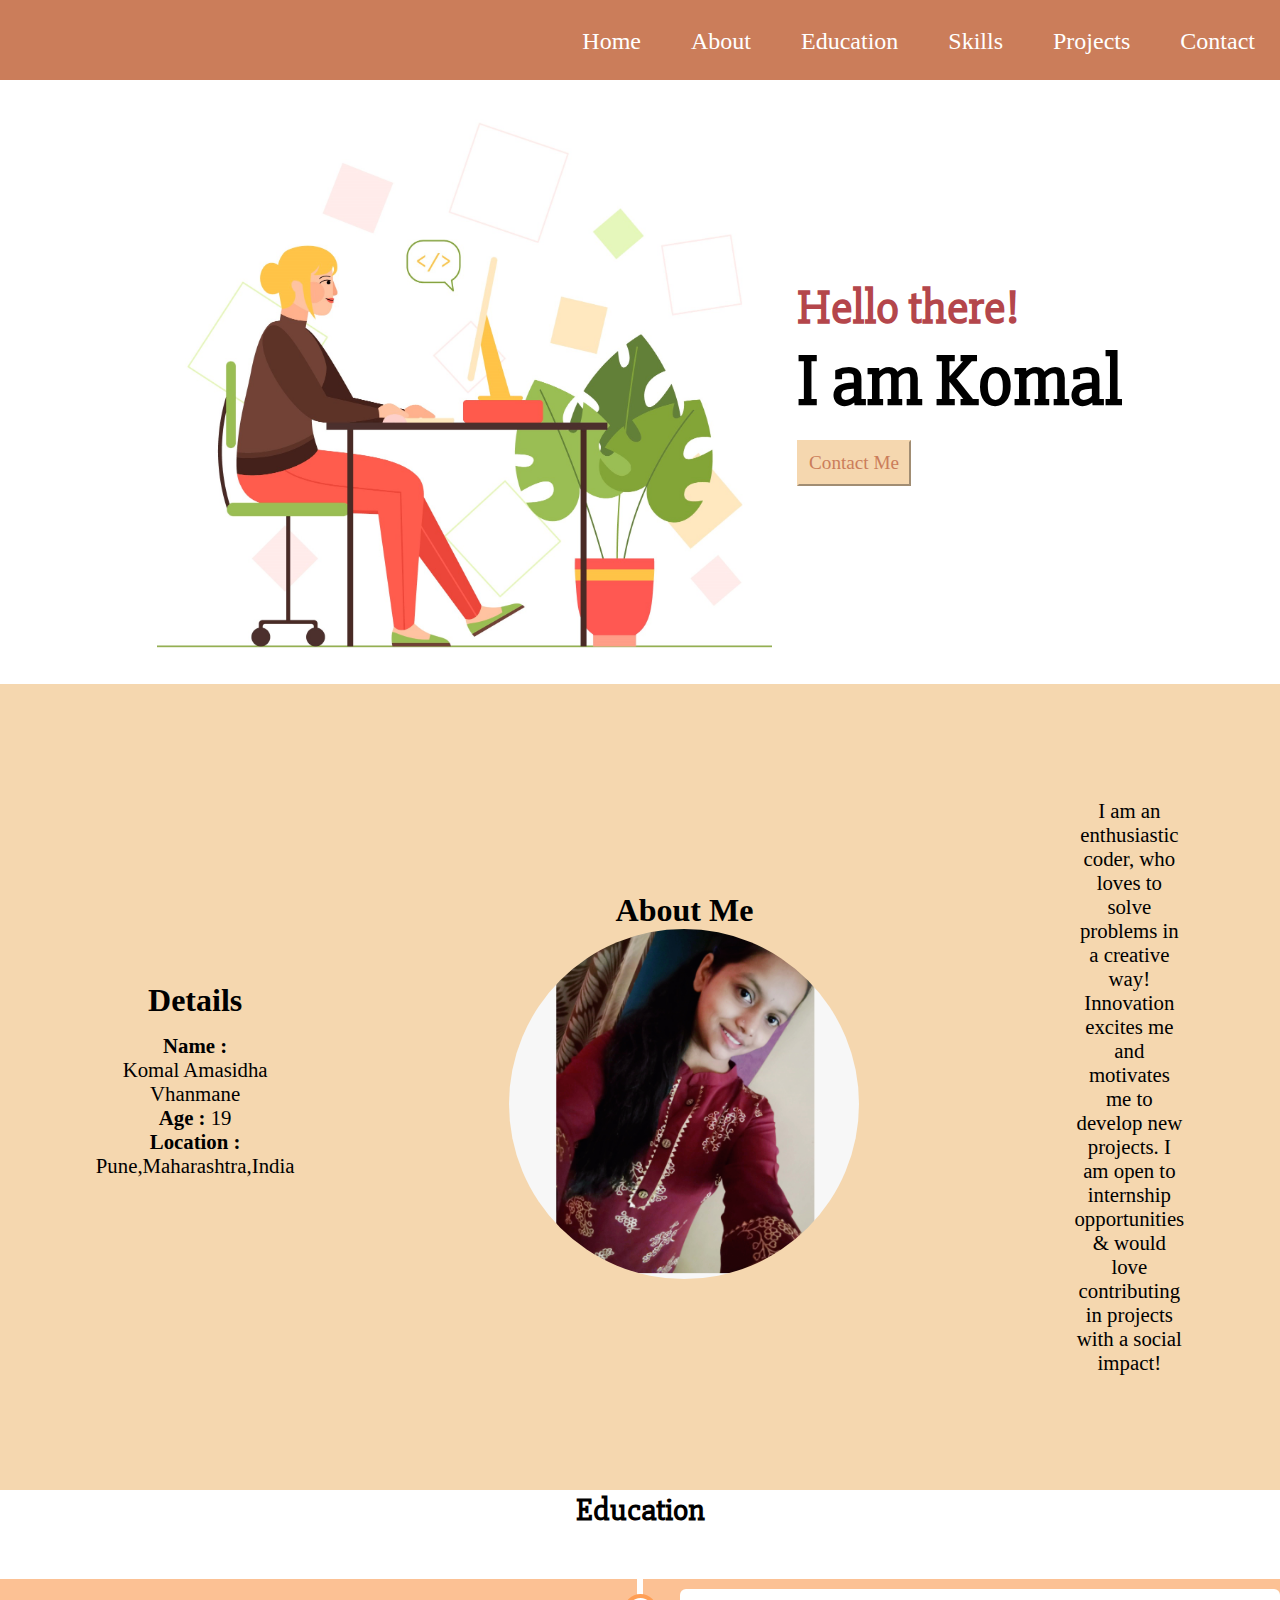
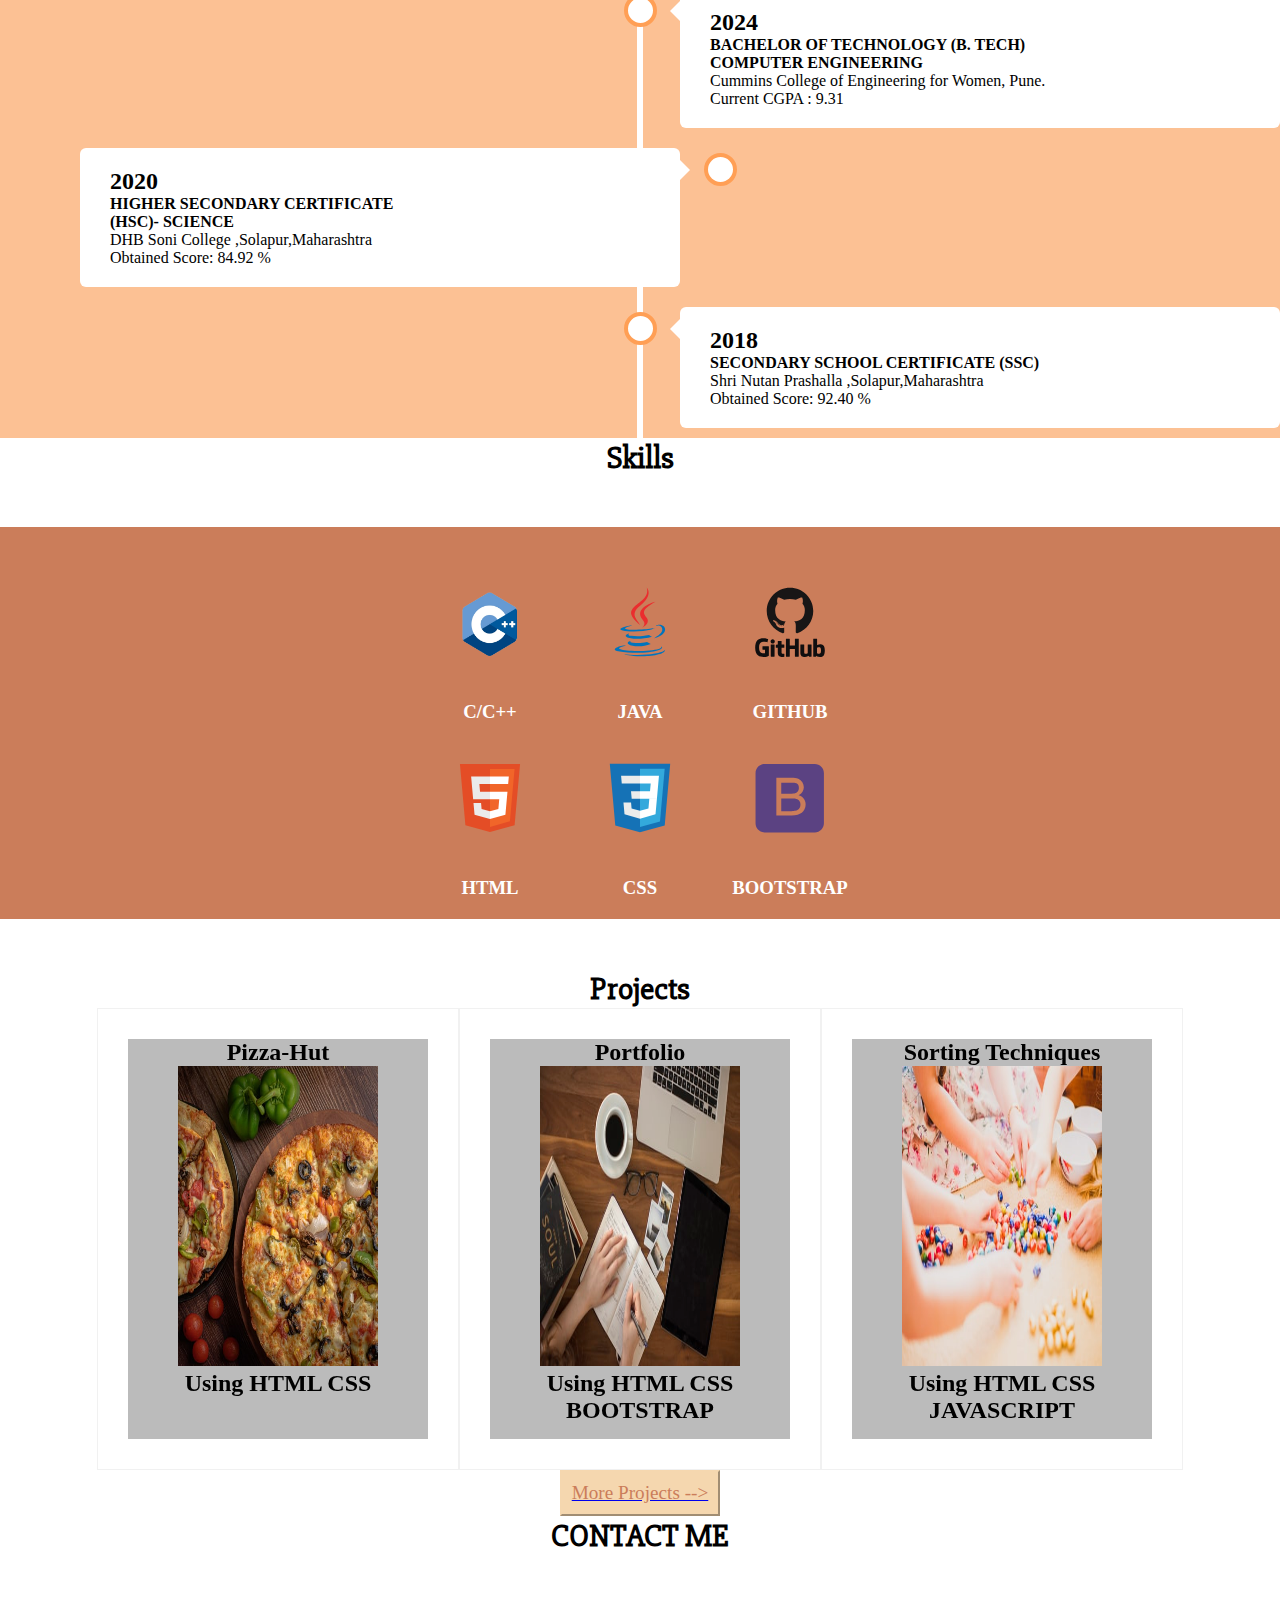
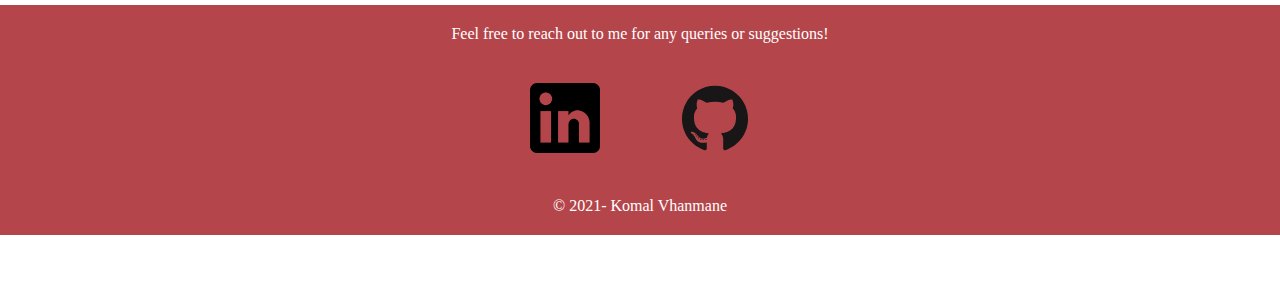
<file: index.html>
<!DOCTYPE html>
<html lang="en">
<head>
    <meta charset="UTF-8">
    <meta http-equiv="X-UA-Compatible" content="IE=edge">
    <meta name="viewport" content="width=device-width, initial-scale=1.0">
    <title>Komal's Portfolio Website</title>
    <link rel="stylesheet" href="style.css">
    <link rel="stylesheet" media="screen and (max-width: 1100px)" href="phone.css">
    <!--Google fonts-->
    <link rel="preconnect" href="https://fonts.googleapis.com">
    <link rel="preconnect" href="https://fonts.gstatic.com" crossorigin>
    <link href="https://fonts.googleapis.com/css2?family=Estonia&family=Slabo+27px&display=swap" rel="stylesheet">
</head>
<body>
    <nav>
    <div class="Navbar">
        <ul>
           <a href="#home"> <li>Home</li></a>
           <a href="#about"> <li>About</li></a>
           <a href="#Education"> <li>Education</li></a>
           <a href="#skills"> <li>Skills</li></a>
           <a href="#Projects"> <li>Projects</li></a>
           <a href="#contact"> <li>Contact</li></a>
        </ul>
    </div>
    </nav>
    <section id="home">
        <div class="image">
            <img src="index-1.jpg" alt="">
        </div>
        <div class="name">
            <h1>Hello there!</h1>
            <h2>I am Komal</h2>
            <a href="#contact"><button class="btn">Contact Me</button> </a>
        </div>
    </section>
    <section id="about">
        <div class="box">
            <h1>Details</h1>
            <p><b>Name : </b> <br>Komal Amasidha Vhanmane <br> <b>Age : </b> 19 <br> <b>Location : </b><br> Pune,Maharashtra,India</p>
        </div>
        <div class="box">
            <h1>About Me <br></h1>
            <img src="IMG_20211203_143534_531.jpg" alt="">
        </div>
        <div class="box">
            <p>I am an enthusiastic coder, who loves to solve problems in a creative way! Innovation excites me and motivates me to develop new projects.
                I am open to internship opportunities & would love contributing in projects with a social impact!</p>
        </div>
    </section>
    <h1 style="font-size: 2rem; text-align: center; font-family: 'Estonia', cursive;
    font-family: 'Slabo 27px', serif; ">Education</h1>
    <section id="Education">
        <div class="timeline">
            <div class="container right">
              <div class="content">
                <h2>2024</h2>
                <p><b>BACHELOR OF TECHNOLOGY (B. TECH) <br>
                    COMPUTER ENGINEERING</b><br>
                    Cummins College of Engineering for Women, Pune. <br>
                    Current CGPA : 9.31</p>
              </div>
            </div>
            <div class="container left">
              <div class="content">
                <h2>2020</h2>
                <p><b>HIGHER SECONDARY CERTIFICATE <br> (HSC)- SCIENCE</b><br>
                    DHB Soni College ,Solapur,Maharashtra <br>
                    Obtained Score: 84.92 % </p>
              </div>
            </div>
            <div class="container right">
              <div class="content">
                <h2>2018</h2>
                <p><b>SECONDARY SCHOOL CERTIFICATE (SSC)</b><br>
                    Shri Nutan Prashalla ,Solapur,Maharashtra <br>
                    Obtained Score: 92.40 % </p>
              </div>
            </div>
          </div>
    </section>
    <h1 style="font-size: 2rem; text-align: center; font-family: 'Estonia', cursive;
    font-family: 'Slabo 27px', serif; ">Skills</h1>
    <section id="skills">
        <div class="box1">
            <div>
                <img src="c--logo-icon-0.png" alt="">
                <h3>C/C++</h3>
            </div>
            <div>
                <img src="java-icon.svg" alt="">
                <h3>JAVA</h3>
            </div>
            <div>
                <img src="github-skill.svg" alt="">
                <h3>GITHUB</h3>
            </div>
        </div>
        <div class="box1">
            <div>
                <img src="html5-icon.svg" alt="">
                <h3>HTML</h3>
            </div>
            <div>
                <img src="css3-icon.svg" alt="">
                <h3>CSS</h3>
            </div>
            <div>
                <img src="bootstrap-icon.svg" alt="">
                <h3>BOOTSTRAP</h3>
            </div>
        </div>
    </section>
    <h1 style="font-size: 2rem; text-align: center; font-family: 'Estonia', cursive;
    font-family: 'Slabo 27px', serif; ">Projects</h1>
    <section id="Projects">
        <div id="row">
            <div class="flip-box">
                <div class="flip-box-inner">
                  <div class="flip-box-front">
                    <h2>Pizza-Hut</h2>
                    <img src="Pizza-projects.jpg" alt="">
                    <h2>Using HTML CSS</h2>
                  </div>
                  <div class="flip-box-back">
                    <h2>GITHUB LINK</h2>
                    <img src="my_hobbies_image.svg" alt="">
                    <a href="https://komalvhanmane.github.io/PizzaWeb.github.io/"><button class="btn">Preview Site</button></a>
                    <a href="https://github.com/komalvhanmane/PizzaWeb.github.io.git"><button class="btn">Code</button></a>
                  </div>
                </div>
            </div>
            <div class="flip-box">
                <div class="flip-box-inner">
                  <div class="flip-box-front">
                    <h2>Portfolio</h2>
                    <img src="portfolio.jpg" alt="">
                    <h2>Using HTML CSS BOOTSTRAP</h2>
                  </div>
                  <div class="flip-box-back">
                    <h2>GITHUB LINK</h2>
                    <img src="my_hobbies_image.svg" alt="">
                    <a href="https://komalvhanmane.github.io/Portfolio/"><button class="btn">Preview Site</button></a>
                    <a href="https://github.com/komalvhanmane/Portfolio.git"><button class="btn">Code</button></a>
                  </div>
                </div>
            </div>
            <div class="flip-box">
                <div class="flip-box-inner">
                  <div class="flip-box-front">
                    <h2>Sorting Techniques</h2>
                    <img src="Sorting.jpg" alt="">
                    <h2>Using HTML CSS JAVASCRIPT</h2>
                  </div>
                  <div class="flip-box-back">
                    <h2>GITHUB LINK</h2>
                    <img src="my_hobbies_image.svg" alt="">
                   <a href="https://komalvhanmane.github.io/Sorting-Techniques/"><button class="btn">Preview Site</button></a> 
                    <a href="https://github.com/komalvhanmane/Sorting-Techniques.git"><button class="btn">Code</button><h2></h2></a>
                  </div>
                </div>
            </div>
        </div>
        <a style="display : flex;justify-content: center;" href="projects.html"><button class="btn">More Projects --></button></a>
    </section>
    <h1 style="font-size: 2rem; text-align: center; font-family: 'Estonia', cursive;
    font-family: 'Slabo 27px', serif; ">CONTACT ME</h1>
    <section id="contact">
        <p style="text-align: center;">Feel free to reach out to me for any queries or suggestions!</p>
        <div class="box1">
            <div>
                <a href="https://www.linkedin.com/in/komal-vhanmane-222673203/"><img src="linkedin-logo.png" alt=""></a>
            </div>
            <div>
                <a href="https://github.com/komalvhanmane"><img src="github-icon.svg" alt=""></a>
            </div>
        </div>
        <p style="text-align: center;">© 2021- Komal Vhanmane</p>
    </section>
</body>
</html>
</file>
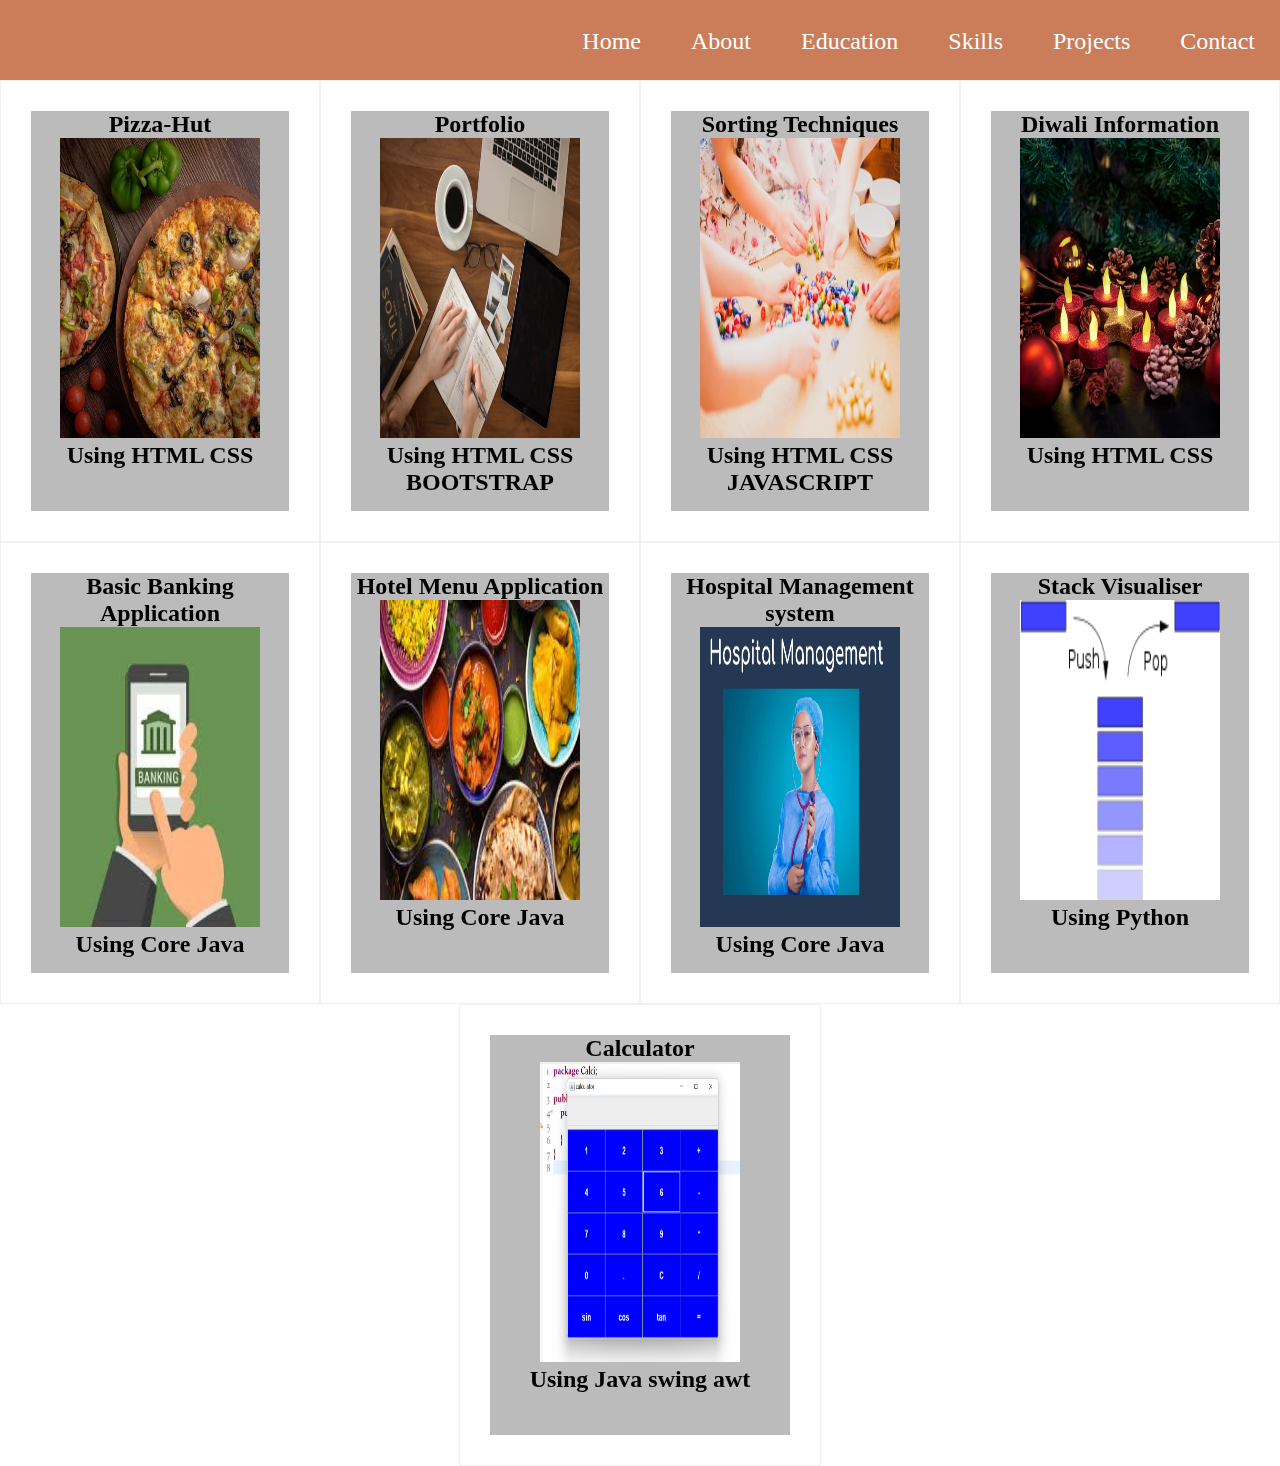
<file: projects.html>
<!DOCTYPE html>
<html lang="en">
<head>
    <meta charset="UTF-8">
    <meta http-equiv="X-UA-Compatible" content="IE=edge">
    <meta name="viewport" content="width=device-width, initial-scale=1.0">
    <title>Projects</title>
    <link rel="stylesheet" href="style.css">
    <link rel="stylesheet" media="screen and (max-width: 1100px)" href="phone.css">
    <!--Google fonts-->
    <link rel="preconnect" href="https://fonts.googleapis.com">
    <link rel="preconnect" href="https://fonts.gstatic.com" crossorigin>
    <link href="https://fonts.googleapis.com/css2?family=Estonia&family=Slabo+27px&display=swap" rel="stylesheet">
</head>
<body>
    <nav>
        <div class="Navbar">
            <ul>
                <a href="index.html"> <li>Home</li></a>
                <a href="index.html"> <li>About</li></a>
                <a href="index.html"> <li>Education</li></a>
                <a href="index.html"> <li>Skills</li></a>
                <a href="index.html"> <li>Projects</li></a>
                <a href="index.html"> <li>Contact</li></a>
            </ul>
        </div>
    </nav>
    <section id="Projects">
        <div id="row">
            <div class="flip-box">
                <div class="flip-box-inner">
                  <div class="flip-box-front">
                    <h2>Pizza-Hut</h2>
                    <img src="Pizza-projects.jpg" alt="">
                    <h2>Using HTML CSS</h2>
                  </div>
                  <div class="flip-box-back">
                    <h2>GITHUB LINK</h2>
                    <img src="my_hobbies_image.svg" alt="">
                    <a href="https://komalvhanmane.github.io/PizzaWeb.github.io/"><button class="btn">Preview Site</button></a>
                    <a href="https://github.com/komalvhanmane/PizzaWeb.github.io.git"><button class="btn">Code</button></a>
                  </div>
                </div>
            </div>
            <div class="flip-box">
                <div class="flip-box-inner">
                  <div class="flip-box-front">
                    <h2>Portfolio</h2>
                    <img src="portfolio.jpg" alt="">
                    <h2>Using HTML CSS BOOTSTRAP</h2>
                  </div>
                  <div class="flip-box-back">
                    <h2>GITHUB LINK</h2>
                    <img src="my_hobbies_image.svg" alt="">
                    <a href="https://komalvhanmane.github.io/Portfolio/"><button class="btn">Preview Site</button></a>
                    <a href="https://github.com/komalvhanmane/Portfolio.git"><button class="btn">Code</button></a>
                  </div>
                </div>
            </div>
            <div class="flip-box">
                <div class="flip-box-inner">
                  <div class="flip-box-front">
                    <h2>Sorting Techniques</h2>
                    <img src="Sorting.jpg" alt="">
                    <h2>Using HTML CSS JAVASCRIPT</h2>
                  </div>
                  <div class="flip-box-back">
                    <h2>GITHUB LINK</h2>
                    <img src="my_hobbies_image.svg" alt="">
                   <a href="https://komalvhanmane.github.io/Sorting-Techniques/"><button class="btn">Preview Site</button></a> 
                    <a href="https://github.com/komalvhanmane/Sorting-Techniques.git"><button class="btn">Code</button><h2></h2></a>
                  </div>
                </div>
            </div>
            <div class="flip-box">
                <div class="flip-box-inner">
                  <div class="flip-box-front">
                    <h2>Diwali Information</h2>
                    <img src="diwali.jpg" alt="">
                    <h2>Using HTML CSS</h2>
                  </div>
                  <div class="flip-box-back">
                    <h2>GITHUB LINK</h2>
                    <img src="my_hobbies_image.svg" alt="">
                    <a href="https://komalvhanmane.github.io/Diwali-Website/"><button class="btn">Preview Site</button></a>
                    <a href="https://github.com/komalvhanmane/Diwali-Website.git"><button class="btn">Code</button></a>
                  </div>
                </div>
            </div>
        </div>
        <div id="row">
            <div class="flip-box">
                <div class="flip-box-inner">
                  <div class="flip-box-front">
                    <h2>Basic Banking Application</h2>
                    <img src="banking.jpg" alt="">
                    <h2>Using Core Java</h2>
                  </div>
                  <div class="flip-box-back">
                    <h2>GITHUB LINK</h2>
                    <img src="my_hobbies_image.svg" alt="">
                    <a href="https://github.com/komalvhanmane/Banking-application.git"><button class="btn">Code</button></a>
                  </div>
                </div>
            </div>
            <div class="flip-box">
                <div class="flip-box-inner">
                  <div class="flip-box-front">
                    <h2>Hotel Menu Application</h2>
                    <img src="hotelmenuapp.jpg" alt="">
                    <h2>Using Core Java</h2>
                  </div>
                  <div class="flip-box-back">
                    <h2>GITHUB LINK</h2>
                    <img src="my_hobbies_image.svg" alt="">
                    <a href="https://github.com/komalvhanmane/Hotel-Menu-Application.git"><button class="btn">Code</button></a>
                  </div>
              </div>
            </div>
            <div class="flip-box">
                <div class="flip-box-inner">
                  <div class="flip-box-front">
                    <h2>Hospital Management system</h2>
                    <img src="Code-Shoppy-Youtube-Thumnail6.jpg" alt="">
                    <h2>Using Core Java</h2>
                  </div>
                  <div class="flip-box-back">
                    <h2>GITHUB LINK</h2>
                    <img src="my_hobbies_image.svg" alt="">
                    <a href="https://github.com/komalvhanmane/DS-MiniProject.git"><button class="btn">Code</button></a>
                  </div>
              </div>
            </div>
            <div class="flip-box">
                <div class="flip-box-inner">
                  <div class="flip-box-front">
                    <h2>Stack Visualiser</h2>
                    <img src="Stack vis.png" alt="">
                    <h2>Using Python</h2>
                  </div>
                  <div class="flip-box-back">
                    <h2>GITHUB LINK</h2>
                    <img src="my_hobbies_image.svg" alt="">
                    <a href="https://github.com/komalvhanmane/StackVisualiser.git"><button class="btn">Code</button></a>
                  </div>
              </div>
            </div>
        </div>
        <div id="row">
            <div class="flip-box">
                <div class="flip-box-inner">
                  <div class="flip-box-front">
                    <h2>Calculator</h2>
                    <img src="Screenshot 2022-03-13 093017.png" alt="">
                    <h2>Using Java swing awt</h2>
                  </div>
                  <div class="flip-box-back">
                    <h2>GITHUB LINK</h2>
                    <img src="my_hobbies_image.svg" alt="">
                    <a href="https://github.com/komalvhanmane/Desktop-Calculator"><button class="btn">code</button></a>
                  </div>
                </div>
            </div>
        </div>
       </section>
</body>
</html>
</file>
<file: style.css>
*{
    margin: 0;
    padding: 0;
}
/*-----Navigation Bar--8A2BE1----*/
.Navbar {
    display: flex;
    align-items: flex-end;
    justify-content: flex-end;
    flex-direction: row;
    background: #cb7d5a;
    height: 80px;
}
.Navbar ul{
    display: flex;
    flex-direction: row;
    list-style: none;
}
.Navbar ul a{
    padding: 25px;
    text-decoration: none;
    
}
.Navbar ul a li{
    font-size: 1.5rem;
    color: #ffff;
}
.Navbar ul a :hover{
    font-size: 1.5rem;
    color: black;
}
/*---------home----------*/
#home{
    display: flex;
    align-items: center;
    justify-content: center;
}
#home .image{
    width: 50%;
}
#home .image img{
    height: 600px;
}
#home .name {
    font-family: 'Estonia', cursive;
    font-family: 'Slabo 27px', serif; 
    font-size: 3rem; 
}
#home .name h1{
    font-size: 3rem; 
    color: #b4464b;
}
.btn{
    padding: 10px;
    font-size: 1.2rem;
    font-family: Cambria, Cochin, Georgia, Times, 'Times New Roman', serif;
    background-color:  #f5d7af;
    color: #cb7d5a;
    cursor: pointer;
    border-color: #f5d7af;
}
.btn:hover{
    background-color:  #cb7d5a;
    border-color: #cb7d5a;
    color: white;
}
/*---------About Section----------*/
#about{
    display: flex;
    align-items: center;
    justify-content: center;
    width: 100%;
    background-color: #f5d7af;
}
#about .box{
    margin: 100px;
    width: 33.30%;
}
#about .box img{
    height: 350px;
    border-radius: 250px;
}
#about .box h1{
    text-align: center;
}
#about .box p{
    text-align: center;
    padding: 15px;
    font-size: 1.3rem;
}
/*Timeline*/
#Education{
    margin-top: 50px;
    background-color: rgb(252, 193, 148);
}
.timeline {
    position: relative;
    max-width: 1200px;
    margin: 0 auto;
  }
  
  /* The actual timeline (the vertical ruler) */
  .timeline::after {
    content: '';
    position: absolute;
    width: 6px;
    background-color: white;
    top: 0;
    bottom: 0;
    left: 50%;
    margin-left: -3px;
  }
  
  /* Container around content */
  .container {
    padding: 10px 40px;
    position: relative;
    background-color: inherit;
    width: 50%;
  }
  
  /* The circles on the timeline */
  .container::after {
    content: '';
    position: absolute;
    width: 25px;
    height: 25px;
    right: -17px;
    background-color: white;
    border: 4px solid #FF9F55;
    top: 15px;
    border-radius: 50%;
    z-index: 1;
  }
  
  /* Place the container to the left */
  .left {
    left: 0;
  }
  
  /* Place the container to the right */
  .right {
    left: 50%;
  }
  
  /* Add arrows to the left container (pointing right) */
  .left::before {
    content: " ";
    height: 0;
    position: absolute;
    top: 22px;
    width: 0;
    z-index: 1;
    right: 30px;
    border: medium solid white;
    border-width: 10px 0 10px 10px;
    border-color: transparent transparent transparent white;
  }
  
  /* Add arrows to the right container (pointing left) */
  .right::before {
    content: " ";
    height: 0;
    position: absolute;
    top: 22px;
    width: 0;
    z-index: 1;
    left: 30px;
    border: medium solid white;
    border-width: 10px 10px 10px 0;
    border-color: transparent white transparent transparent;
  }
  
  /* Fix the circle for containers on the right side */
  .right::after {
    left: -16px;
  }
  
  /* The actual content */
  .content {
    padding: 20px 30px;
    background-color: white;
    position: relative;
    border-radius: 6px;
  }
  
  /* Media queries - Responsive timeline on screens less than 600px wide */
  @media screen and (max-width: 600px) {
    /* Place the timelime to the left */
    .timeline::after {
    left: 31px;
    }
    
    /* Full-width containers */
    .container {
    width: 100%;
    padding-left: 70px;
    padding-right: 25px;
    }
    
    /* Make sure that all arrows are pointing leftwards */
    .container::before {
    left: 60px;
    border: medium solid white;
    border-width: 10px 10px 10px 0;
    border-color: transparent white transparent transparent;
    }
  
    /* Make sure all circles are at the same spot */
    .left::after, .right::after {
    left: 15px;
    }
    
    /* Make all right containers behave like the left ones */
    .right {
    left: 0%;
    }
  }
  /*-----------Skills-----------*/
  #skills{
     margin-top: 50px;
     margin-bottom: 50px;
      padding: 20px;
      background-color: #cb7d5a;
  }
  #skills .box1{
      display: flex;
      align-items: center;
      justify-content: center;
      text-align: center;
  }
  #skills .box1 img{
   height: 70px;
   padding: 40px;
  }
  #skills .box1 h3{
    color: white;
}
  #skills .box1 h3:hover{
      color:black;
  }
  /*-------Contact------*/
  #contact{
    margin-top: 50px;
    margin-bottom: 50px;
    padding: 20px;
    background-color: #b4464b;
    color: white;
  }
.box1 img{
    height: 70px;
    padding: 40px;
}
.box1{
    display: flex;
    align-items: center;
    justify-content: center;
    text-align: center;
}
/*------------Projects---------------*/
.flip-box {
  background-color: transparent;
  width: 300px;
  height: 400px;
  border: 1px solid #f1f1f1;
  perspective: 1000px;
}

.flip-box-inner {
  position: relative;
  width: 100%;
  height: 100%;
  text-align: center;
  transition: transform 0.8s;
  transform-style: preserve-3d;
}

.flip-box:hover .flip-box-inner {
  transform: rotateY(180deg);
}

.flip-box-front, .flip-box-back {
  position: absolute;
  width: 100%;
  height: 100%;
  -webkit-backface-visibility: hidden;
  backface-visibility: hidden;
}

.flip-box-front {
  background-color: #bbb;
  color: black;
}

.flip-box-back {
  background-color: #bbb;
  color: white;
  transform: rotateY(180deg);
}
#row{
  display: flex;
  align-items: center;
  justify-content: center;
}
#row img{
  height: 300px;
  width: 200px;
}
.flip-box{
  padding: 30px;
}
</file>
<file: phone.css>
.Navbar {
    height: 40px;
}
.Navbar ul a{
    padding: 5px;
    text-decoration: none;
}
.Navbar ul a li{
    font-size: 0.9rem;
    color: #ffff;
}
.Navbar ul a :hover{
    font-size: 1rem;
    color: black;
}
/*---------home----------*/
#home{
    flex-direction: column;
}
#home .image{
    width: 100%;
}
#home .image img{
    height: 400px;
}
#home .name {
    font-size: 2rem; 
}
#home .name h1{
    font-size: 2rem; 
}
/*---------About Section----------*/
#about{
    margin-top: 50px;
    flex-direction: column;
}
#about .box{
    margin: 10px;
    width: 100%;
}
#about .box img{
    height: 350px;
    border-radius: 250px;
}
#about .box h1{
    text-align: center;
}
#about .box p{
    text-align: center;
    padding: 15px;
    font-size: 1.3rem;
}
/*--Timeline--*/
.timeline {
    position: relative;
    max-width: 600px;
    margin: 0 auto;
}
/*-skills-*/
#skills{
     margin-top: 10px;
     padding: 10px;
 }
 #skills .box1 img{
  height: 60px;
  padding: 20px;
 }
#Education p{
    font-size: 0.7rem;
}
#Education h1{
    font-size: 0.7rem;
}
#row{
    flex-direction: column;
}
</file>
